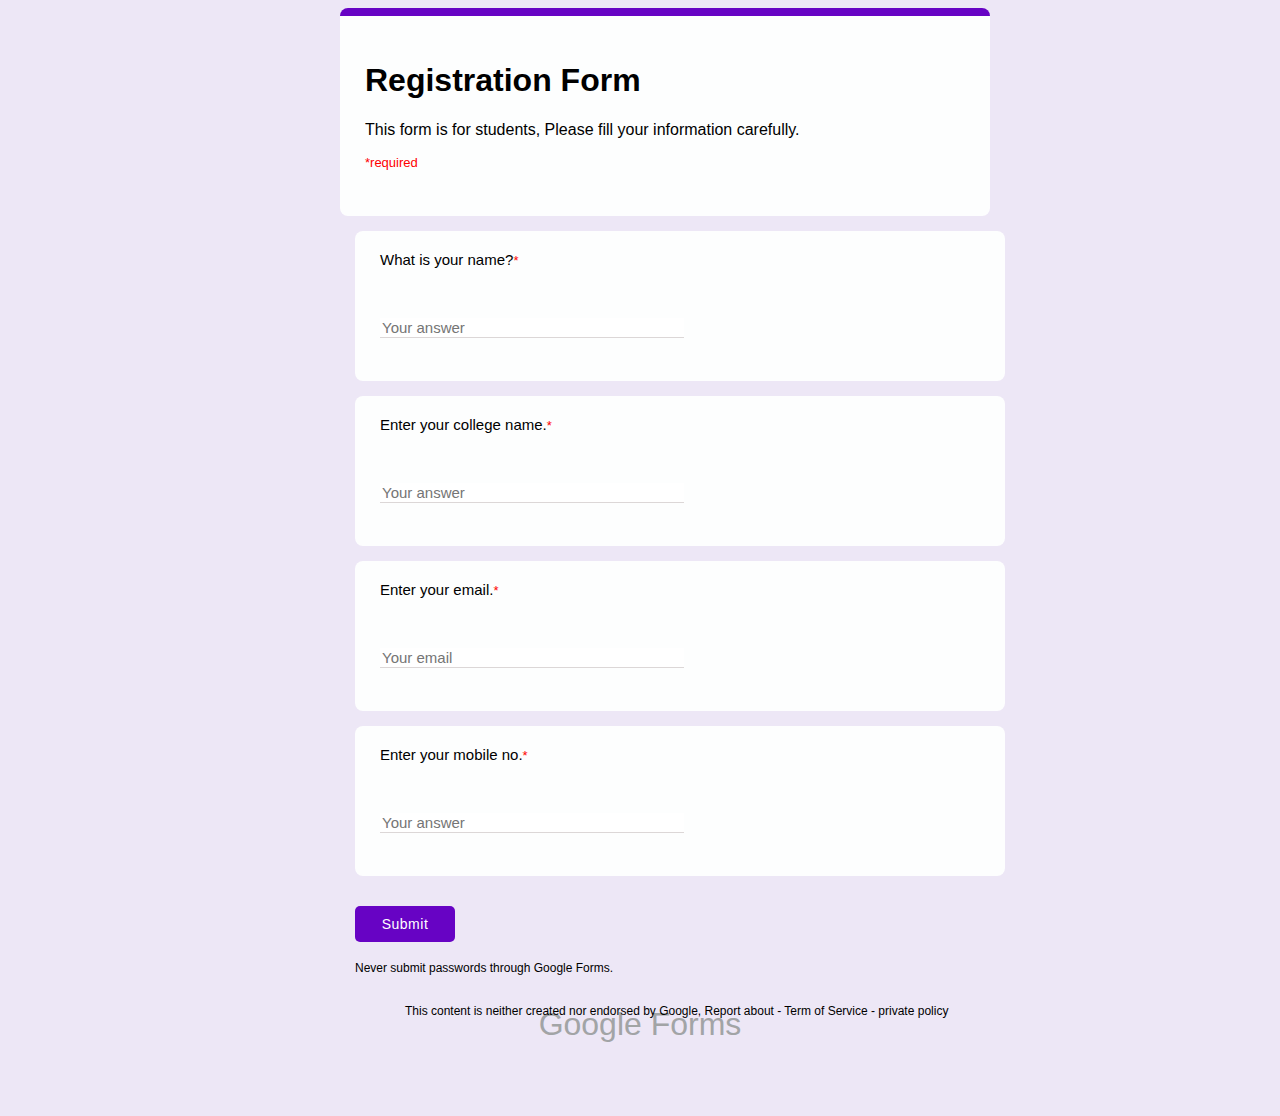
<file: Index.html>
<!DOCTYPE html>
<html lang="en">
<head>
    <meta charset="UTF-8">
    <meta name="viewport" content="width=device-width, initial-scale=1.0">
    <link rel="stylesheet" href="style.css">
    <title>Google Form</title>
</head>
<body>
    <div class="form">
        <div class="title-div">
            <h1>Registration Form</h1>
            <p>This form is for students, Please fill your information carefully.</p>
            <p class="required">*required</p>
        </div>

        <div class="name-div">
            <div class="name">What is your name?<span class="required">*</span></div>
            <div class="input-div"><input type="input" name="answer" placeholder="Your answer"></div>
        </div>

        <div class="college-div">
            <div class="name">Enter your college name.<span class="required">*</span></div>
            <div class="input-div"><input type="input" name="answer" placeholder="Your answer"></div>
        </div>

        <div class="gmail-div">
            <div class="name">Enter your email.<span class="required">*</span></div>
            <div class="input-div"><input type="input" name="answer" placeholder="Your email"></div>
        </div>

        <div class="mobile-div">
            <div class="name">Enter your mobile no.<span class="required">*</span></div>
            <div class="input-div"><input type="input" name="answer" placeholder="Your answer"></div>
        </div>

        <div>
            <input class="btn" type="submit" name="Submit">
        </div>

        <div class="last-div">
            <p class="never">Never submit passwords through Google Forms.</p>
            <p class="term">This content is neither created nor endorsed by Google, Report about - Term of Service - private policy</p>
            <h1>Google Forms</h1>
        </div>

    </div>
</body>
</html>
</file>
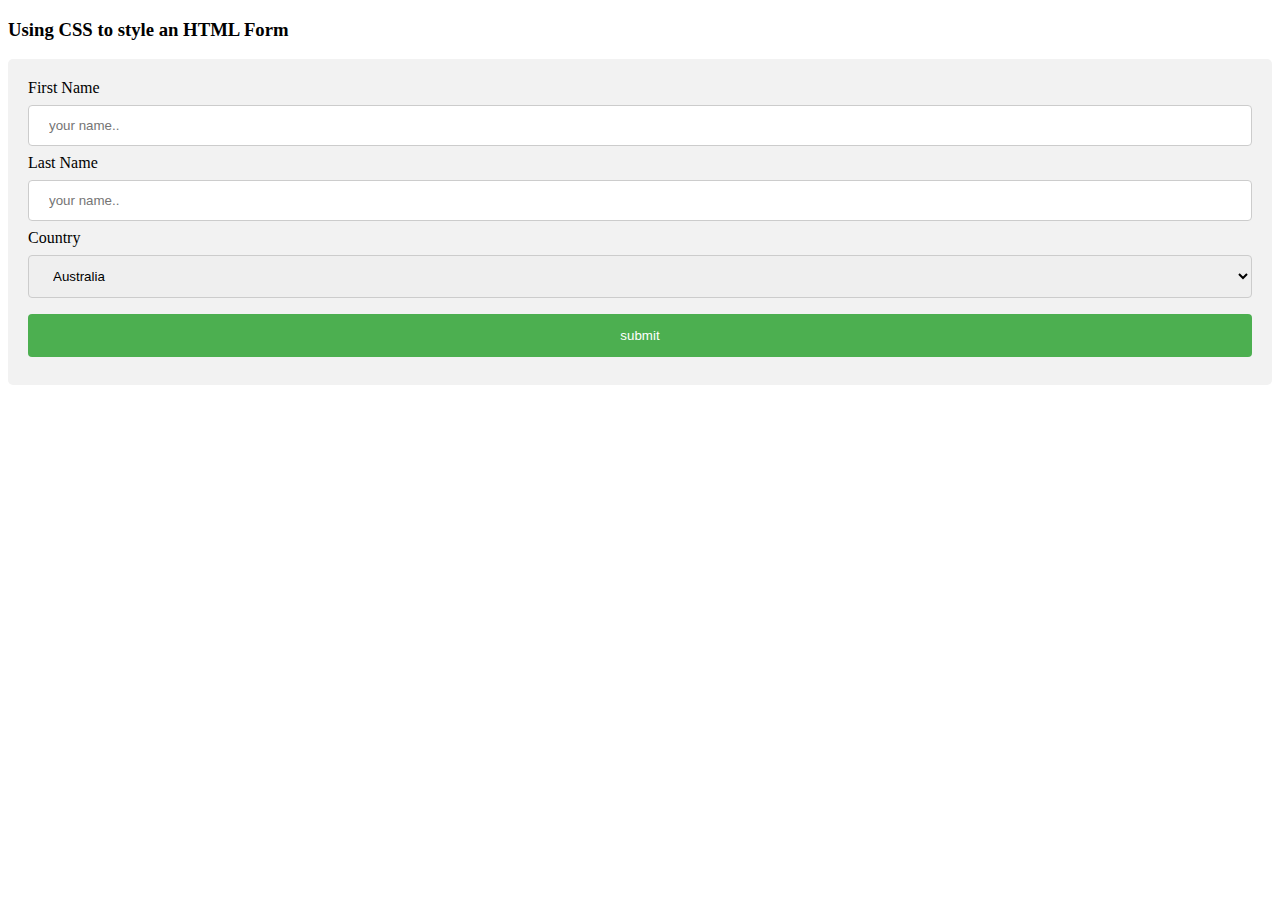
<file: Form2.html>
<!DOCTYPE html>
<html lang="en">
<head>
    <meta charset="UTF-8">
    <meta name="viewport" content="width=device-width, initial-scale=1.0">
    <title>Document</title>
    <style>
        input[type=text],select
        {
            width: 100%;
            padding: 12px 20px;
            margin: 8px 0;
            display: inline-block;
            border: 1px solid #ccc;
            border-radius: 4px;
            box-sizing: border-box;
        }

        
        input[type=submit]
        {
            width: 100%;
            background-color: #4CAf50;
            color: white;
            padding: 14px 20px;
            margin: 8px 0;
            border: none;
            border-radius: 4px;
            cursor: pointer;
        }

        input[type=submit]:hover
        {
            background-color: #43a049;
        }

        div
        {
            border-radius: 5px;
            background-color: #f2f2f2;
            padding: 20px;
        }
    </style>
</head>
<body>
    <h3>Using CSS to style an HTML Form</h3>
    <div>
        <form>
            <label for="fmane">First Name</label>
            <input type="text" id="fname" name="firstname" placeholder="your name..">
            <label for="Iname">Last Name</label>
            <input type="text" id="fname" name="lastname" placeholder="your name..">
            <label for="country">Country</label>
            <select id="country" name="country">
                <option value="australia">Australia</option>
                <option value="canada">Canada</option>
                <option value="usa">USA</option>
            </select>
            <input type="submit" value="submit">
        </form>
    </div>            
</body>
</html>
</file>
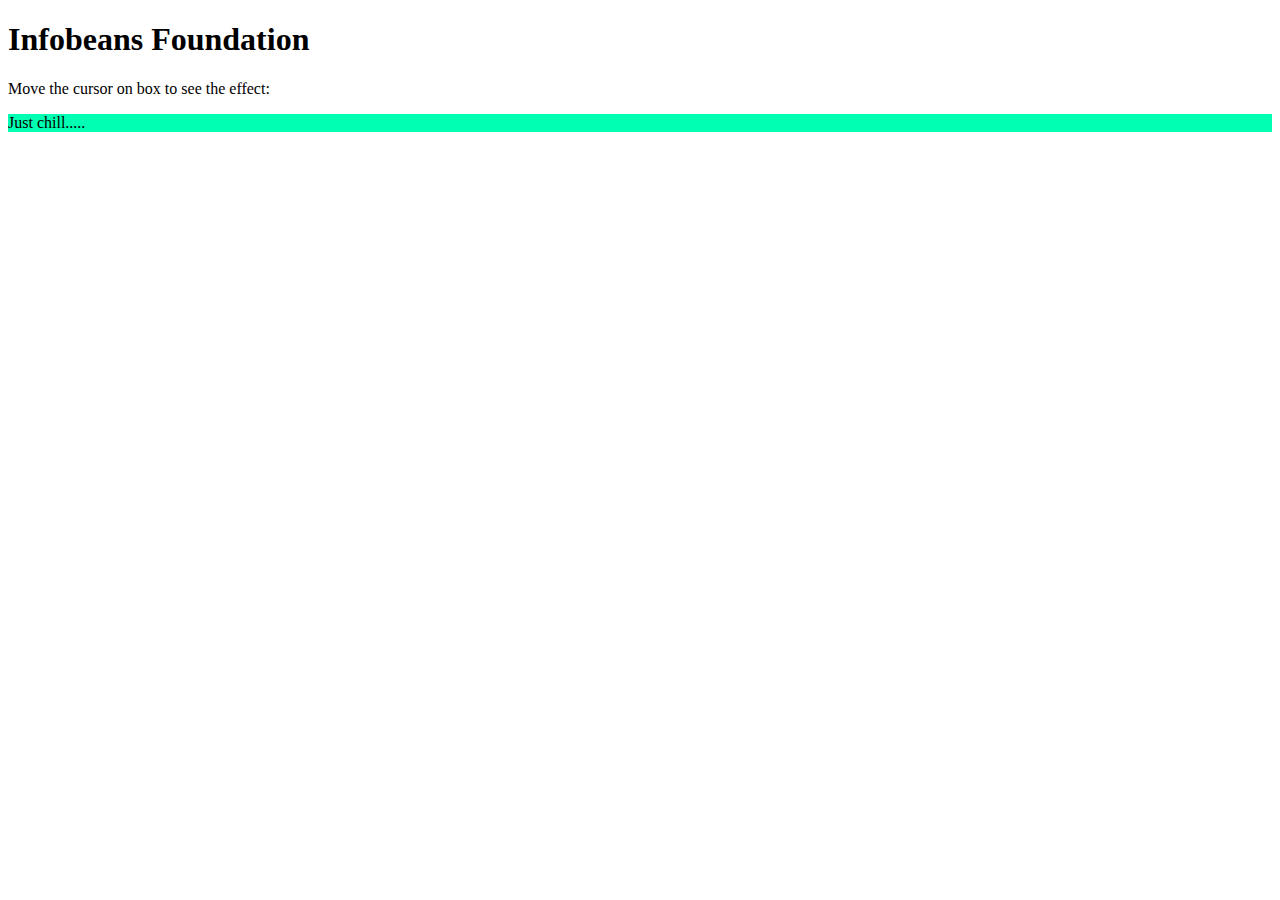
<file: P4.html>
<!DOCTYPE html>
<html lang="en">
<head>
    <meta charset="UTF-8">
    <meta name="viewport" content="width=device-width, initial-scale=1.0">
    <title>Document</title>
    <style>
        div
        {
            width: 100%;
            height: 100%;
            background: rgb(0, 255, 179);
            transition: width 2s;
            transition: width height 2s;
        }

        div:hover 
        {
            width: 300px;
            height: 400px;
        }
    </style>    
</head>
<body>
    <h1>Infobeans Foundation</h1> 
    <p>Move the cursor on box to see the effect:</p>
    <div>Just chill.....</div>

</body>
</html>
</file>
<file: style.css>
body{
    background-color: #ede7f6;
    font-family: Roboto,Sans-serif;
    
}
.form{
    height: 1100px;
    width: 600px;
    margin: auto;
}
.required{
    font-size: 13px;
    color: red;
}
.title-div{
    height: 150px;
    width: 600px;
    background-color: #FDFEFE; 
    margin-block-end: 15px;
    border-radius: 8px;
    border-top: 8px solid #6703c4;
   padding: 25px;
}
.name-div, .college-div, .gmail-div, .mobile-div{
    height: 150px;
    width: 650px;
    background-color: #FDFEFE;
    margin: 15px;
    border-radius: 8px;
}
.name{
    padding-top: 20px;
    padding-left: 25px;
    padding-bottom: 25px;
    font-size: 15px;
}
.input-div{
    padding-top: 25px;
    padding-left: 25px;
}
.input-div input{
    width: 300px;
    border:0;
    outline: 0;
    border-bottom: 1.5px solid #DCD7D7;
    font-size: 15px;
}
.btn{
    height: 36px;
    width: 100px;
    background-color: #6703c4;
    border-radius: 5px;
    font-size: 14px;
    letter-spacing: .5px;
    font-weight: 540;
    border: none;
    padding: 10px;
    position: absolute;
    margin: 15px;
    color: white;

}
.last-div h1{
    text-align: center;
    padding-top: 10px;
    color: #a2a4a6;
    font-weight: 200;
}
.term{
    font-size: 12px;
    padding-left: 65px;
    padding-top: 5px;
    position: absolute;
}
.never{
    padding-left: 15px;
    font-size: 12px;
    padding-top: 70px;
    font-weight: 400;
}
</file>
